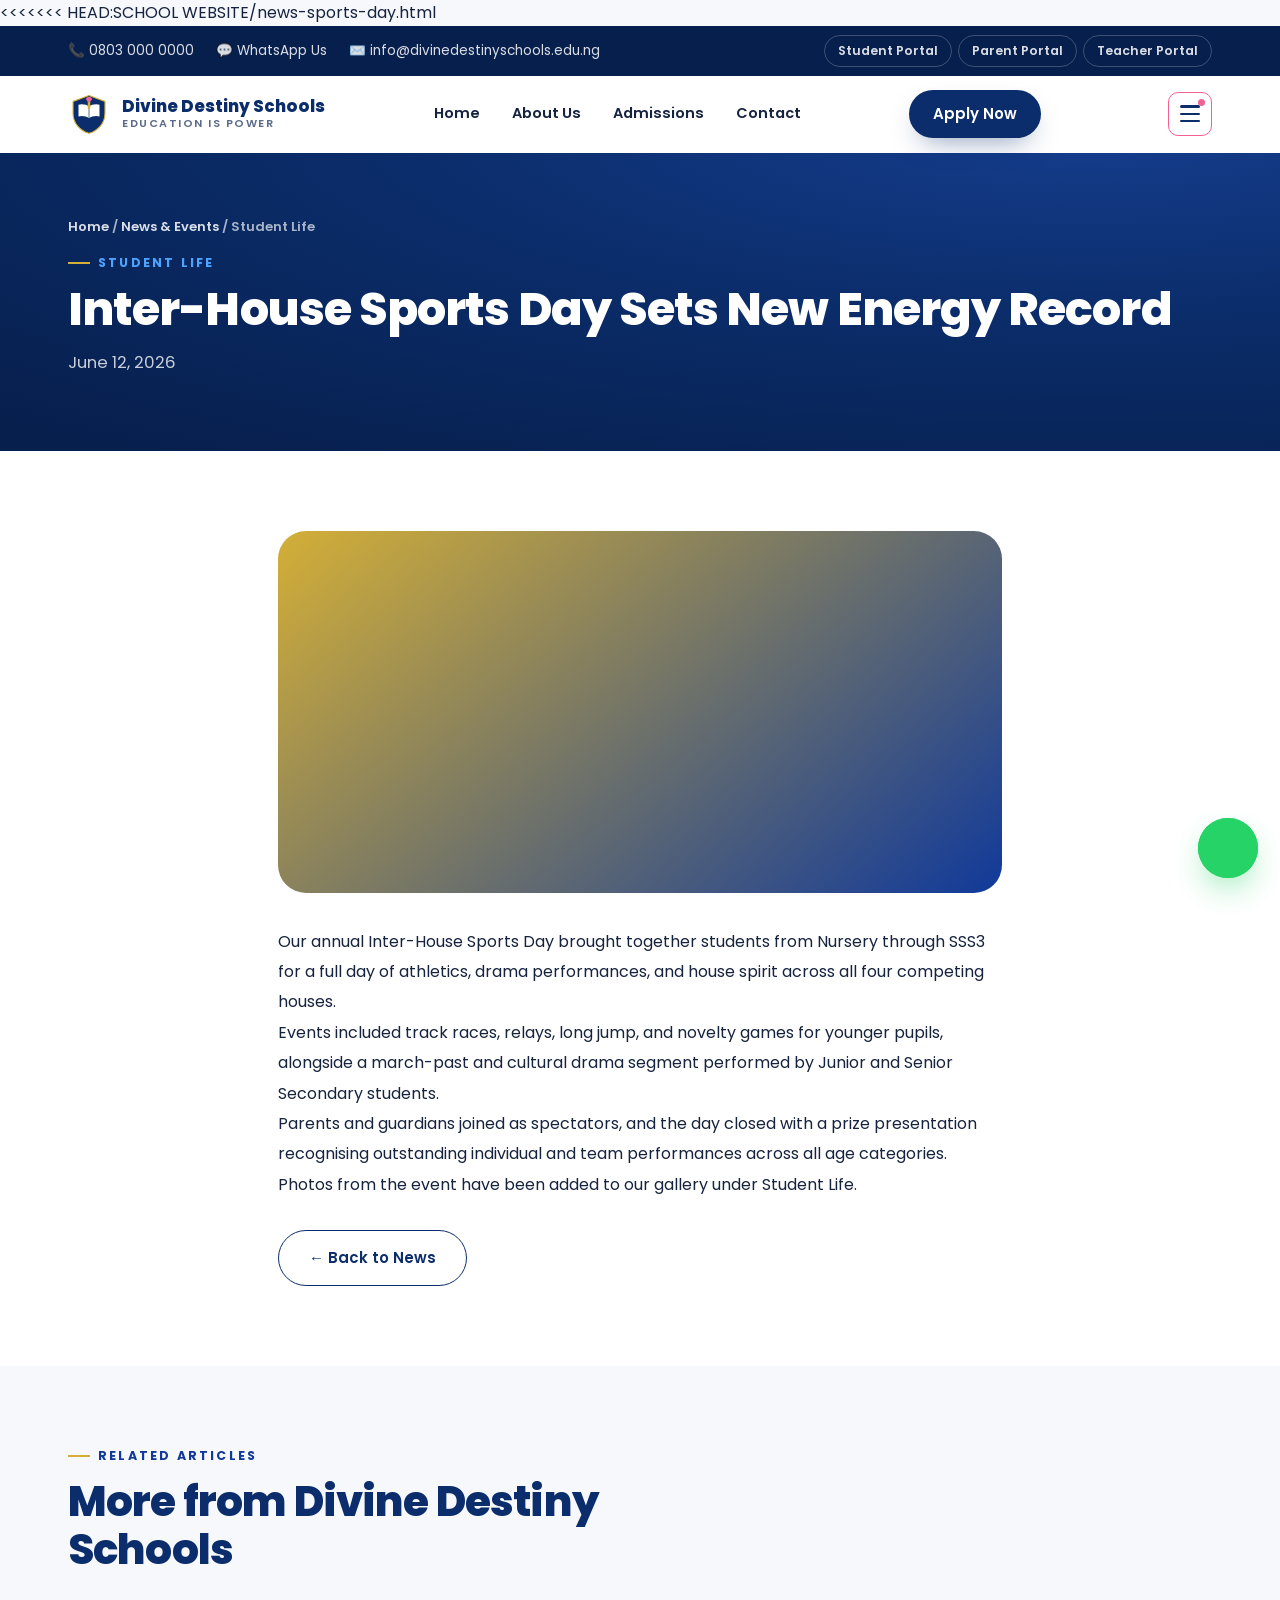
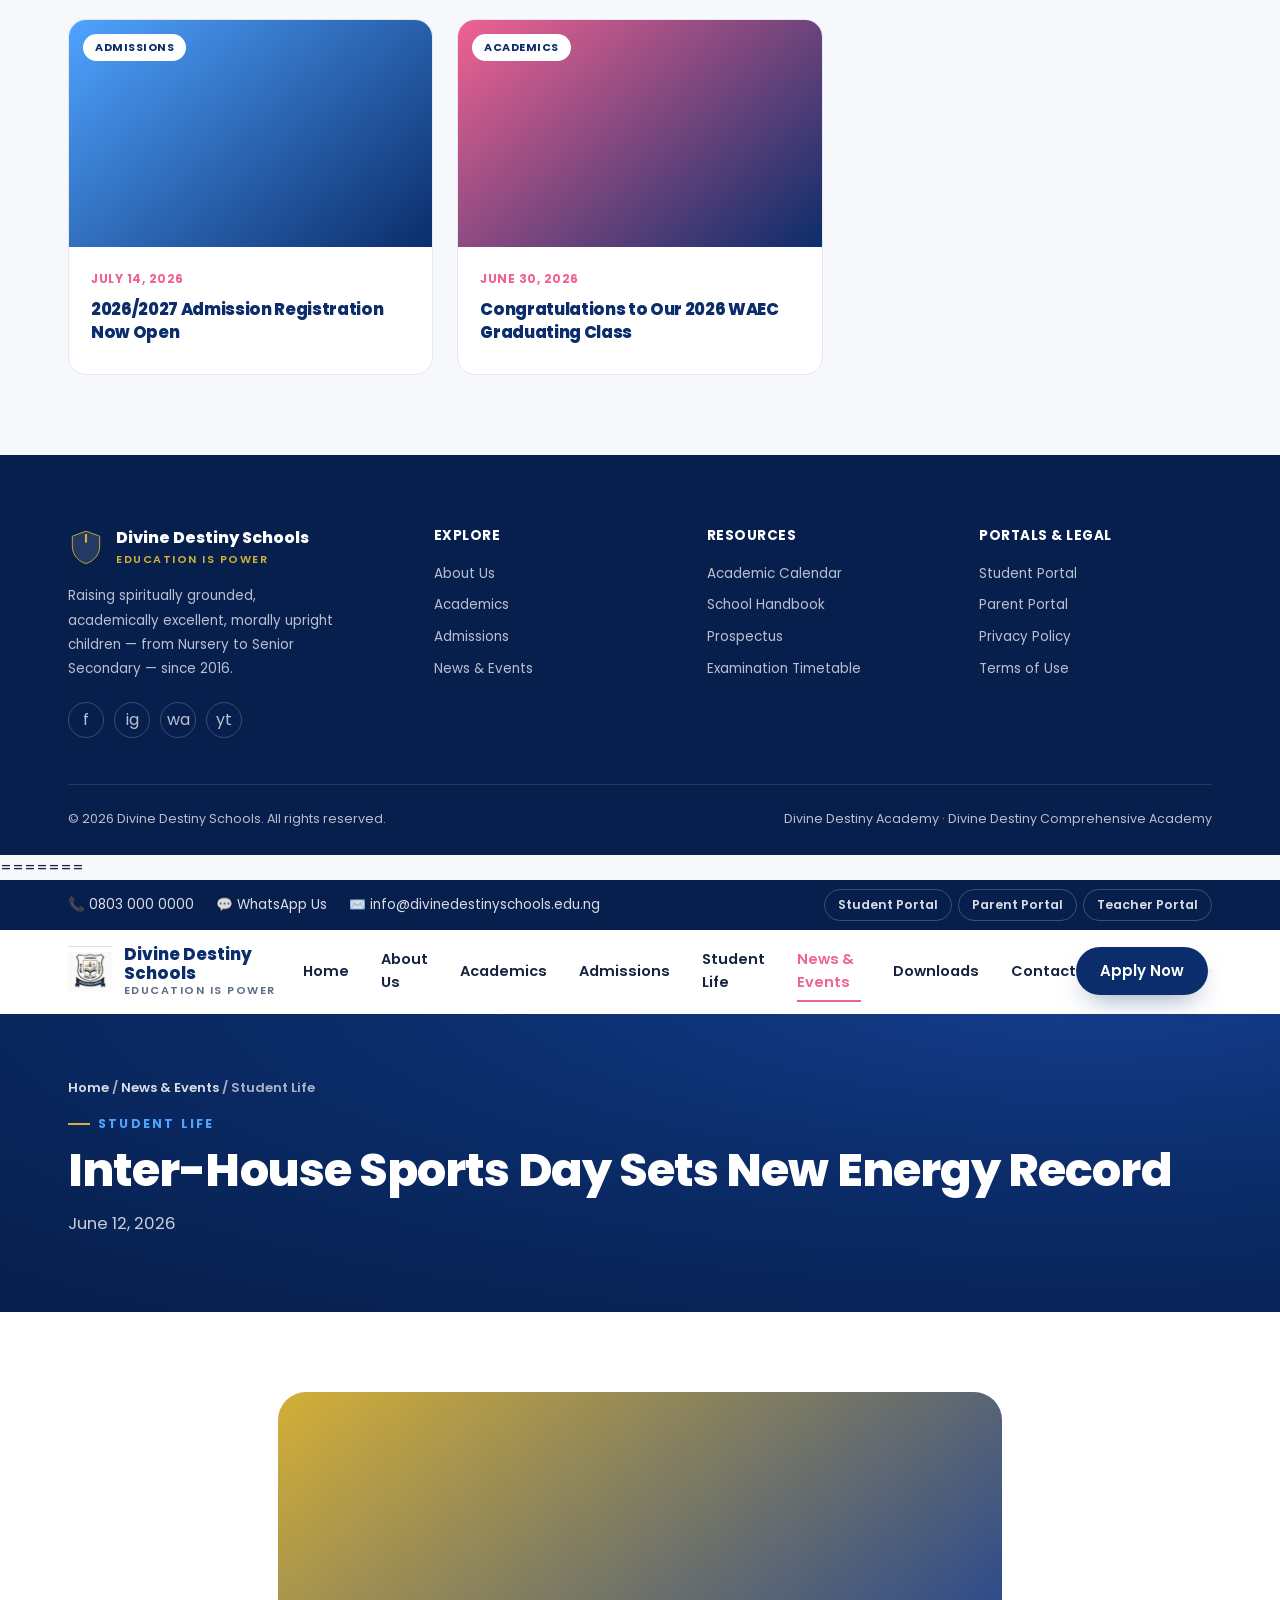
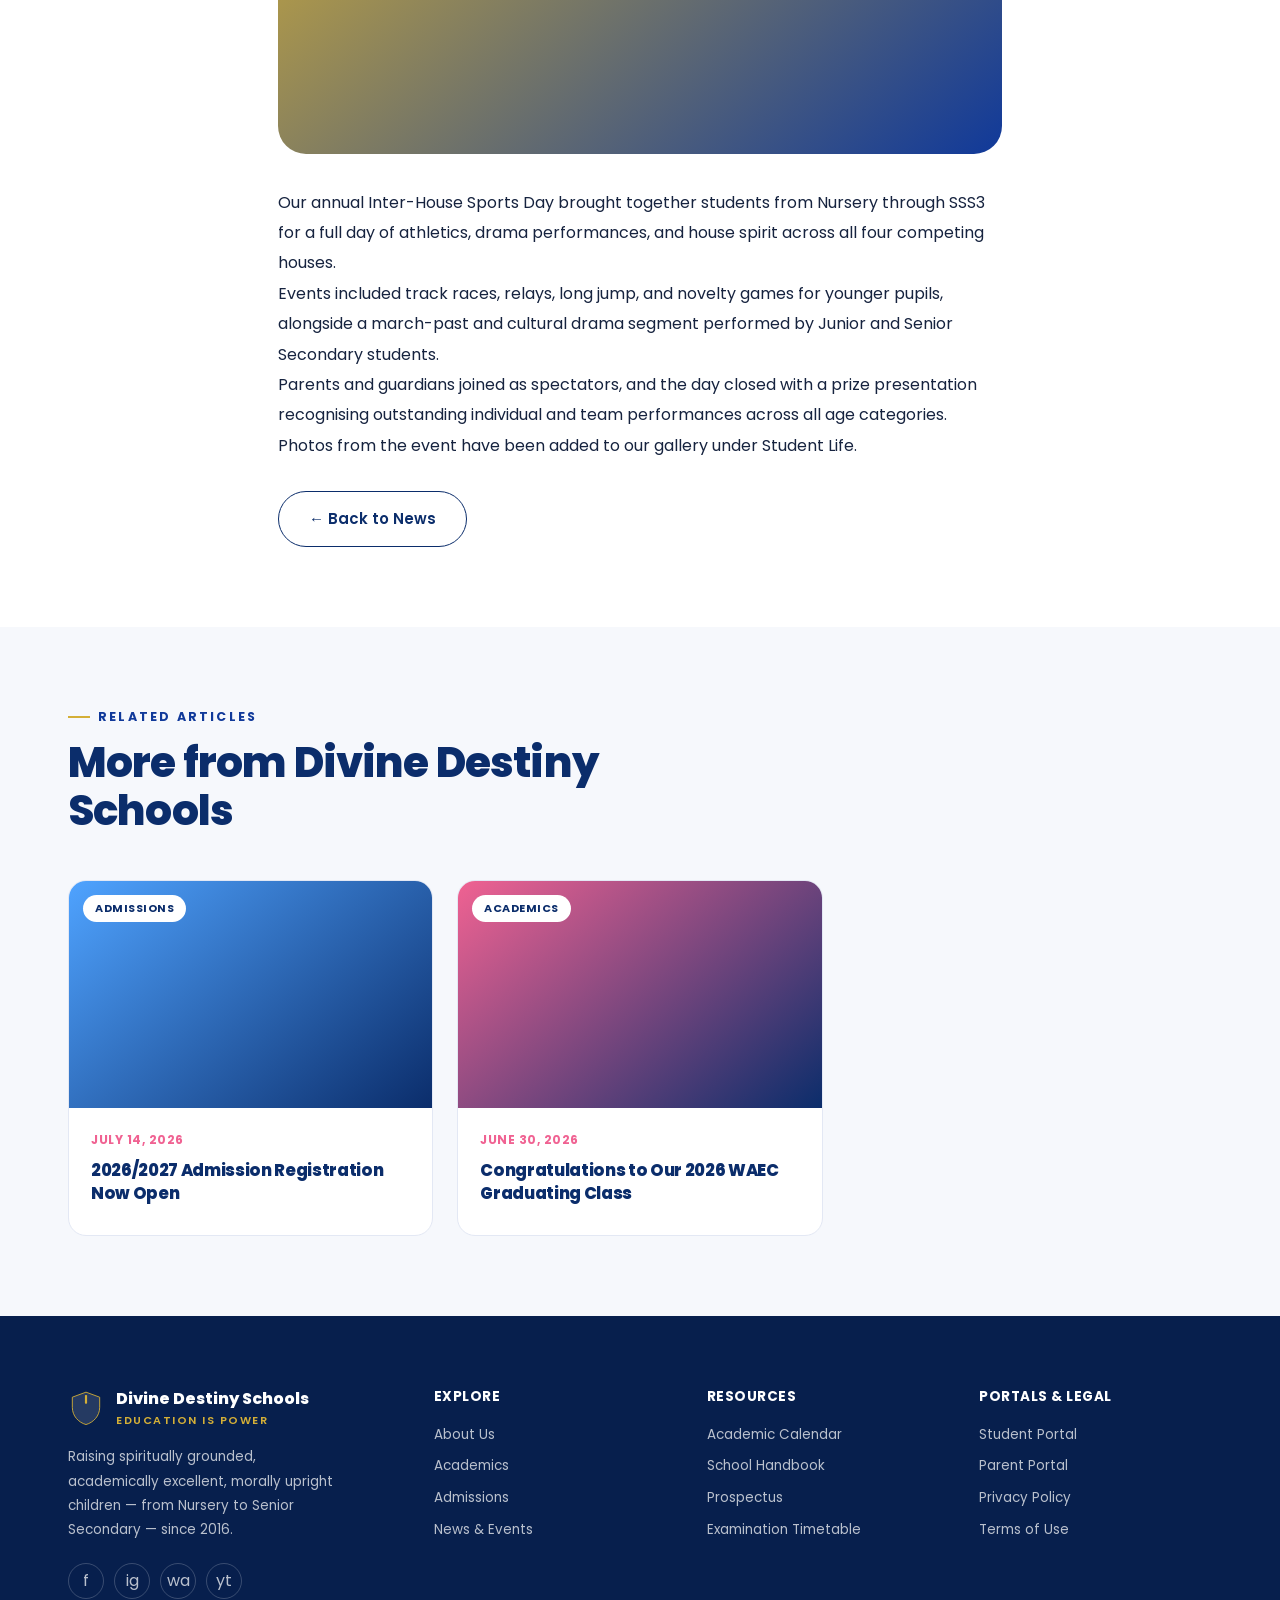
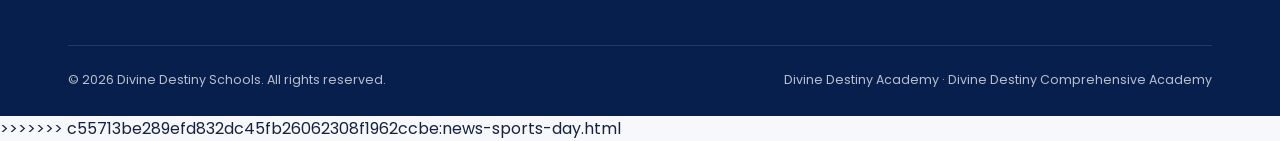
<file: news-sports-day.html>
<<<<<<< HEAD:SCHOOL WEBSITE/news-sports-day.html
<!DOCTYPE html>
<html lang="en">
<head>
<meta charset="UTF-8">
<meta name="viewport" content="width=device-width, initial-scale=1.0">
<title>Inter-House Sports Day Sets New Energy Record — Divine Destiny Schools</title>
<meta name="description" content="Inter-House Sports Day Sets New Energy Record — Divine Destiny Schools news.">
<link rel="preconnect" href="https://fonts.googleapis.com">
<link rel="preconnect" href="https://fonts.gstatic.com" crossorigin>
<link href="https://fonts.googleapis.com/css2?family=Poppins:ital,wght@0,400;0,500;0,600;0,700;0,800;0,900;1,500&display=swap" rel="stylesheet">
<link rel="stylesheet" href="assets/styles.css">
</head>
<body>

<div class="topbar">
  <div class="wrap">
    <div class="topbar-left">
      <span>📞 0803 000 0000</span>
      <span>💬 WhatsApp Us</span>
      <span>✉️ info@divinedestinyschools.edu.ng</span>
    </div>
    <div class="topbar-right">
      <a class="portal-link" href="javascript:void(0)" onclick="showToast('Student Portal sign-in will be available once accounts are connected to the school system.')">Student Portal</a>
      <a class="portal-link" href="javascript:void(0)" onclick="showToast('Parent Portal sign-in will be available once accounts are connected to the school system.')">Parent Portal</a>
      <a class="portal-link" href="javascript:void(0)" onclick="showToast('Teacher Portal sign-in will be available once accounts are connected to the school system.')">Teacher Portal</a>
    </div>
  </div>
</div>
<nav class="nav" id="nav">
  <div class="wrap">
    <a href="index.html" class="brand">
      <svg width="42" height="42" viewBox="0 0 100 100" fill="none">
        <path d="M50 6 L88 20 V48 C88 72 71 90 50 96 C29 90 12 72 12 48 V20 Z" fill="#0B2D6B"/>
        <path d="M50 6 L88 20 V48 C88 72 71 90 50 96 C29 90 12 72 12 48 V20 Z" stroke="#D4AF37" stroke-width="2.5"/>
        <path d="M50 32 C44 27 32 25 25 28 V56 C32 53 44 55 50 60 C56 55 68 53 75 56 V28 C68 25 56 27 50 32 Z" fill="#FFFFFF"/>
        <line x1="50" y1="32" x2="50" y2="60" stroke="#0B2D6B" stroke-width="1.6"/>
        <rect x="47" y="14" width="6" height="24" rx="2" fill="#D4AF37"/>
        <path d="M43 14 C43 8 57 8 57 14 C57 19 50 20 50 24 C50 20 43 19 43 14 Z" fill="#F06292"/>
      </svg>
      <span class="brand-text">
        <span class="name">Divine Destiny Schools</span>
        <span class="sub">Education is Power</span>
      </span>
    </a>

    <div class="nav-links" id="navPrimaryLinks">
      <a href="index.html">Home</a>
      <a href="about.html">About Us</a>
      <a href="admissions.html">Admissions</a>
      <a href="index.html#contact">Contact</a>
    </div>

    <div class="nav-cta">
      <a href="admissions.html#apply-form" class="btn btn-navy nav-apply-desktop" style="padding:12px 24px;">Apply Now</a>
    </div>

    <button type="button"
            class="hamburger-btn has-active"
            id="navMenuToggle"
            aria-label="Open navigation menu"
            aria-expanded="false"
            aria-controls="navDropdownMenu">
      <span class="hamburger-box"><span></span><span></span><span></span></span>
    </button>

    <div class="nav-dropdown" id="navDropdownMenu" role="menu">
      <a href="index.html" class="nav-panel-link nav-mobile-only" role="menuitem">Home</a>
      <a href="about.html" class="nav-panel-link nav-mobile-only" role="menuitem">About Us</a>
      <a href="admissions.html" class="nav-panel-link nav-mobile-only" role="menuitem">Admissions</a>
      <a href="index.html#contact" class="nav-panel-link nav-mobile-only" role="menuitem">Contact</a>
      <a href="academics.html" class="nav-panel-link" role="menuitem">Academics</a>
      <a href="student-life.html" class="nav-panel-link" role="menuitem">Student Life</a>
      <a href="news.html" class="nav-panel-link active-link" role="menuitem">News & Events</a>
      <a href="downloads.html" class="nav-panel-link" role="menuitem">Downloads</a>
      <a href="admissions.html#apply-form" class="nav-panel-link nav-mobile-only nav-panel-apply" role="menuitem">Apply Now</a>
    </div>
  </div>
</nav>
<section class="page-hero">
  <div class="wrap">
    <div class="breadcrumb"><a href="index.html">Home</a> / <a href="news.html">News & Events</a> / Student Life</div>
    <span class="eyebrow on-dark">Student Life</span>
    <h1 style="margin-top:10px;">Inter-House Sports Day Sets New Energy Record</h1>
    <p class="lead">June 12, 2026</p>
  </div>
</section>

<section class="content-section alt">
  <div class="wrap" style="max-width:780px; margin:0 auto;">
    <div style="aspect-ratio:16/8; border-radius:var(--radius-lg); background:linear-gradient(140deg,var(--gold),var(--navy-soft)); margin-bottom:34px;"></div>
    <div style="font-size:16px; color:var(--ink); line-height:1.9;">
      
<p>Our annual Inter-House Sports Day brought together students from Nursery through SSS3 for a full day of
athletics, drama performances, and house spirit across all four competing houses.</p>
<p>Events included track races, relays, long jump, and novelty games for younger pupils, alongside a march-past
and cultural drama segment performed by Junior and Senior Secondary students.</p>
<p>Parents and guardians joined as spectators, and the day closed with a prize presentation recognising
outstanding individual and team performances across all age categories.</p>
<p>Photos from the event have been added to our gallery under Student Life.</p>

    </div>
    <div style="margin-top:30px;">
      <a href="news.html" class="btn btn-outline" style="color:var(--navy); border-color:var(--navy);">← Back to News</a>
    </div>
  </div>
</section>

<section class="content-section bg">
  <div class="wrap">
    <div class="section-head">
      <span class="eyebrow">Related Articles</span>
      <h2>More from Divine Destiny Schools</h2>
    </div>
    <div class="news-grid">
      <a href="news-admissions-open.html" class="news-card" style="text-decoration:none;">
              <div class="news-img" style="background:linear-gradient(140deg,var(--sky),var(--navy));"><span class="news-cat">Admissions</span></div>
              <div class="news-body"><span class="news-date">July 14, 2026</span><h4>2026/2027 Admission Registration Now Open</h4></div>
            </a>
<a href="news-waec-2026.html" class="news-card" style="text-decoration:none;">
              <div class="news-img" style="background:linear-gradient(140deg,var(--pink),var(--navy));"><span class="news-cat">Academics</span></div>
              <div class="news-body"><span class="news-date">June 30, 2026</span><h4>Congratulations to Our 2026 WAEC Graduating Class</h4></div>
            </a>
    </div>
  </div>
</section>

<footer>
  <div class="wrap">
    <div class="footer-top">
      <div class="footer-about">
        <div class="footer-brand">
          <svg width="36" height="36" viewBox="0 0 100 100" fill="none">
            <path d="M50 6 L88 20 V48 C88 72 71 90 50 96 C29 90 12 72 12 48 V20 Z" fill="#FFFFFF" opacity="0.12"/>
            <path d="M50 6 L88 20 V48 C88 72 71 90 50 96 C29 90 12 72 12 48 V20 Z" stroke="#D4AF37" stroke-width="2.5"/>
            <rect x="47" y="14" width="6" height="24" rx="2" fill="#D4AF37"/>
          </svg>
          <div><span class="name" style="display:block;">Divine Destiny Schools</span><span class="sub">Education is Power</span></div>
        </div>
        <p>Raising spiritually grounded, academically excellent, morally upright children — from Nursery to Senior Secondary — since 2016.</p>
        <div class="socials" style="margin-top:20px;">
          <a href="javascript:void(0)" class="social-btn" onclick="showToast('Add the official Facebook page link here.')" aria-label="Facebook">f</a>
          <a href="javascript:void(0)" class="social-btn" onclick="showToast('Add the official Instagram profile link here.')" aria-label="Instagram">ig</a>
          <a href="https://wa.me/2348100794287?text=Hello%2C%20I%20am%20interested%20in%20learning%20more%20about%20Divine%20Destiny%20Academy%20%2F%20Divine%20Destiny%20Comprehensive%20Academy.%20Please%20provide%20me%20with%20more%20information%20about%20admissions." class="social-btn" target="_blank" rel="noopener" aria-label="WhatsApp">wa</a>
          <a href="javascript:void(0)" class="social-btn" onclick="showToast('Add the official YouTube channel link here.')" aria-label="YouTube">yt</a>
        </div>
      </div>
      <div class="footer-col">
        <h5>Explore</h5>
        <ul>
          <li><a href="about.html">About Us</a></li>
          <li><a href="academics.html">Academics</a></li>
          <li><a href="admissions.html">Admissions</a></li>
          <li><a href="news.html">News & Events</a></li>
        </ul>
      </div>
      <div class="footer-col">
        <h5>Resources</h5>
        <ul>
          <li><a href="downloads.html">Academic Calendar</a></li>
          <li><a href="downloads.html">School Handbook</a></li>
          <li><a href="downloads.html">Prospectus</a></li>
          <li><a href="downloads.html">Examination Timetable</a></li>
        </ul>
      </div>
      <div class="footer-col">
        <h5>Portals & Legal</h5>
        <ul>
          <li><a href="javascript:void(0)" onclick="showToast('Student Portal sign-in coming soon.')">Student Portal</a></li>
          <li><a href="javascript:void(0)" onclick="showToast('Parent Portal sign-in coming soon.')">Parent Portal</a></li>
          <li><a href="privacy-policy.html">Privacy Policy</a></li>
          <li><a href="terms.html">Terms of Use</a></li>
        </ul>
      </div>
    </div>
    <div class="footer-bottom">
      <span>© 2026 Divine Destiny Schools. All rights reserved.</span>
      <span>Divine Destiny Academy · Divine Destiny Comprehensive Academy</span>
    </div>
  </div>
</footer>

<script src="assets/main.js"></script>

</body>
</html>
=======
<!DOCTYPE html>
<html lang="en">
<head>
<meta charset="UTF-8">
<meta name="viewport" content="width=device-width, initial-scale=1.0">
<title>Inter-House Sports Day Sets New Energy Record — Divine Destiny Schools</title>
<meta name="description" content="Inter-House Sports Day Sets New Energy Record — Divine Destiny Schools news.">
<link rel="preconnect" href="https://fonts.googleapis.com">
<link rel="preconnect" href="https://fonts.gstatic.com" crossorigin>
<link href="https://fonts.googleapis.com/css2?family=Poppins:ital,wght@0,400;0,500;0,600;0,700;0,800;0,900;1,500&display=swap" rel="stylesheet">
<link rel="stylesheet" href="assets/styles.css">
</head>
<body>

<div class="topbar">
  <div class="wrap">
    <div class="topbar-left">
      <span>📞 0803 000 0000</span>
      <span>💬 WhatsApp Us</span>
      <span>✉️ info@divinedestinyschools.edu.ng</span>
    </div>
    <div class="topbar-right">
      <a class="portal-link" href="javascript:void(0)" onclick="showToast('Student Portal sign-in will be available once accounts are connected to the school system.')">Student Portal</a>
      <a class="portal-link" href="javascript:void(0)" onclick="showToast('Parent Portal sign-in will be available once accounts are connected to the school system.')">Parent Portal</a>
      <a class="portal-link" href="javascript:void(0)" onclick="showToast('Teacher Portal sign-in will be available once accounts are connected to the school system.')">Teacher Portal</a>
    </div>
  </div>
</div>
<nav class="nav" id="nav">
  <div class="wrap">
    <a href="index.html" class="brand">
      <img src="Logo.jpg" width="50" height="50">
      <span class="brand-text">
        <span class="name">Divine Destiny Schools</span>
        <span class="sub">Education is Power</span>
      </span>
    </a>
    <div class="nav-links">
      <a href="index.html">Home</a>
      <a href="about.html">About Us</a>
      <a href="academics.html">Academics</a>
      <a href="admissions.html">Admissions</a>
      <a href="student-life.html">Student Life</a>
      <a href="news.html" class="active-link">News & Events</a>
      <a href="downloads.html">Downloads</a>
      <a href="index.html#contact">Contact</a>
    </div>
    <div class="nav-cta">
      <a href="admissions.html#apply-form" class="btn btn-navy" style="padding:12px 24px;">Apply Now</a>
    </div>
    <button class="menu-toggle" aria-label="Menu"><span></span><span></span><span></span></button>
  </div>
</nav>
<section class="page-hero">
  <div class="wrap">
    <div class="breadcrumb"><a href="index.html">Home</a> / <a href="news.html">News & Events</a> / Student Life</div>
    <span class="eyebrow on-dark">Student Life</span>
    <h1 style="margin-top:10px;">Inter-House Sports Day Sets New Energy Record</h1>
    <p class="lead">June 12, 2026</p>
  </div>
</section>

<section class="content-section alt">
  <div class="wrap" style="max-width:780px; margin:0 auto;">
    <div style="aspect-ratio:16/8; border-radius:var(--radius-lg); background:linear-gradient(140deg,var(--gold),var(--navy-soft)); margin-bottom:34px;"></div>
    <div style="font-size:16px; color:var(--ink); line-height:1.9;">
      
<p>Our annual Inter-House Sports Day brought together students from Nursery through SSS3 for a full day of
athletics, drama performances, and house spirit across all four competing houses.</p>
<p>Events included track races, relays, long jump, and novelty games for younger pupils, alongside a march-past
and cultural drama segment performed by Junior and Senior Secondary students.</p>
<p>Parents and guardians joined as spectators, and the day closed with a prize presentation recognising
outstanding individual and team performances across all age categories.</p>
<p>Photos from the event have been added to our gallery under Student Life.</p>

    </div>
    <div style="margin-top:30px;">
      <a href="news.html" class="btn btn-outline" style="color:var(--navy); border-color:var(--navy);">← Back to News</a>
    </div>
  </div>
</section>

<section class="content-section bg">
  <div class="wrap">
    <div class="section-head">
      <span class="eyebrow">Related Articles</span>
      <h2>More from Divine Destiny Schools</h2>
    </div>
    <div class="news-grid">
      <a href="news-admissions-open.html" class="news-card" style="text-decoration:none;">
              <div class="news-img" style="background:linear-gradient(140deg,var(--sky),var(--navy));"><span class="news-cat">Admissions</span></div>
              <div class="news-body"><span class="news-date">July 14, 2026</span><h4>2026/2027 Admission Registration Now Open</h4></div>
            </a>
<a href="news-waec-2026.html" class="news-card" style="text-decoration:none;">
              <div class="news-img" style="background:linear-gradient(140deg,var(--pink),var(--navy));"><span class="news-cat">Academics</span></div>
              <div class="news-body"><span class="news-date">June 30, 2026</span><h4>Congratulations to Our 2026 WAEC Graduating Class</h4></div>
            </a>
    </div>
  </div>
</section>

<footer>
  <div class="wrap">
    <div class="footer-top">
      <div class="footer-about">
        <div class="footer-brand">
          <svg width="36" height="36" viewBox="0 0 100 100" fill="none">
            <path d="M50 6 L88 20 V48 C88 72 71 90 50 96 C29 90 12 72 12 48 V20 Z" fill="#FFFFFF" opacity="0.12"/>
            <path d="M50 6 L88 20 V48 C88 72 71 90 50 96 C29 90 12 72 12 48 V20 Z" stroke="#D4AF37" stroke-width="2.5"/>
            <rect x="47" y="14" width="6" height="24" rx="2" fill="#D4AF37"/>
          </svg>
          <div><span class="name" style="display:block;">Divine Destiny Schools</span><span class="sub">Education is Power</span></div>
        </div>
        <p>Raising spiritually grounded, academically excellent, morally upright children — from Nursery to Senior Secondary — since 2016.</p>
        <div class="socials" style="margin-top:20px;">
          <a href="javascript:void(0)" class="social-btn" onclick="showToast('Add the official Facebook page link here.')" aria-label="Facebook">f</a>
          <a href="javascript:void(0)" class="social-btn" onclick="showToast('Add the official Instagram profile link here.')" aria-label="Instagram">ig</a>
          <a href="https://wa.me/2348100794287?text=Hello%2C%20I%20am%20interested%20in%20learning%20more%20about%20Divine%20Destiny%20Academy%20%2F%20Divine%20Destiny%20Comprehensive%20Academy.%20Please%20provide%20me%20with%20more%20information%20about%20admissions." class="social-btn" target="_blank" rel="noopener" aria-label="WhatsApp">wa</a>
          <a href="javascript:void(0)" class="social-btn" onclick="showToast('Add the official YouTube channel link here.')" aria-label="YouTube">yt</a>
        </div>
      </div>
      <div class="footer-col">
        <h5>Explore</h5>
        <ul>
          <li><a href="about.html">About Us</a></li>
          <li><a href="academics.html">Academics</a></li>
          <li><a href="admissions.html">Admissions</a></li>
          <li><a href="news.html">News & Events</a></li>
        </ul>
      </div>
      <div class="footer-col">
        <h5>Resources</h5>
        <ul>
          <li><a href="downloads.html">Academic Calendar</a></li>
          <li><a href="downloads.html">School Handbook</a></li>
          <li><a href="downloads.html">Prospectus</a></li>
          <li><a href="downloads.html">Examination Timetable</a></li>
        </ul>
      </div>
      <div class="footer-col">
        <h5>Portals & Legal</h5>
        <ul>
          <li><a href="javascript:void(0)" onclick="showToast('Student Portal sign-in coming soon.')">Student Portal</a></li>
          <li><a href="javascript:void(0)" onclick="showToast('Parent Portal sign-in coming soon.')">Parent Portal</a></li>
          <li><a href="privacy-policy.html">Privacy Policy</a></li>
          <li><a href="terms.html">Terms of Use</a></li>
        </ul>
      </div>
    </div>
    <div class="footer-bottom">
      <span>© 2026 Divine Destiny Schools. All rights reserved.</span>
      <span>Divine Destiny Academy · Divine Destiny Comprehensive Academy</span>
    </div>
  </div>
</footer>

<script src="assets/main.js"></script>

</body>
</html>
>>>>>>> c55713be289efd832dc45fb26062308f1962ccbe:news-sports-day.html
</file>
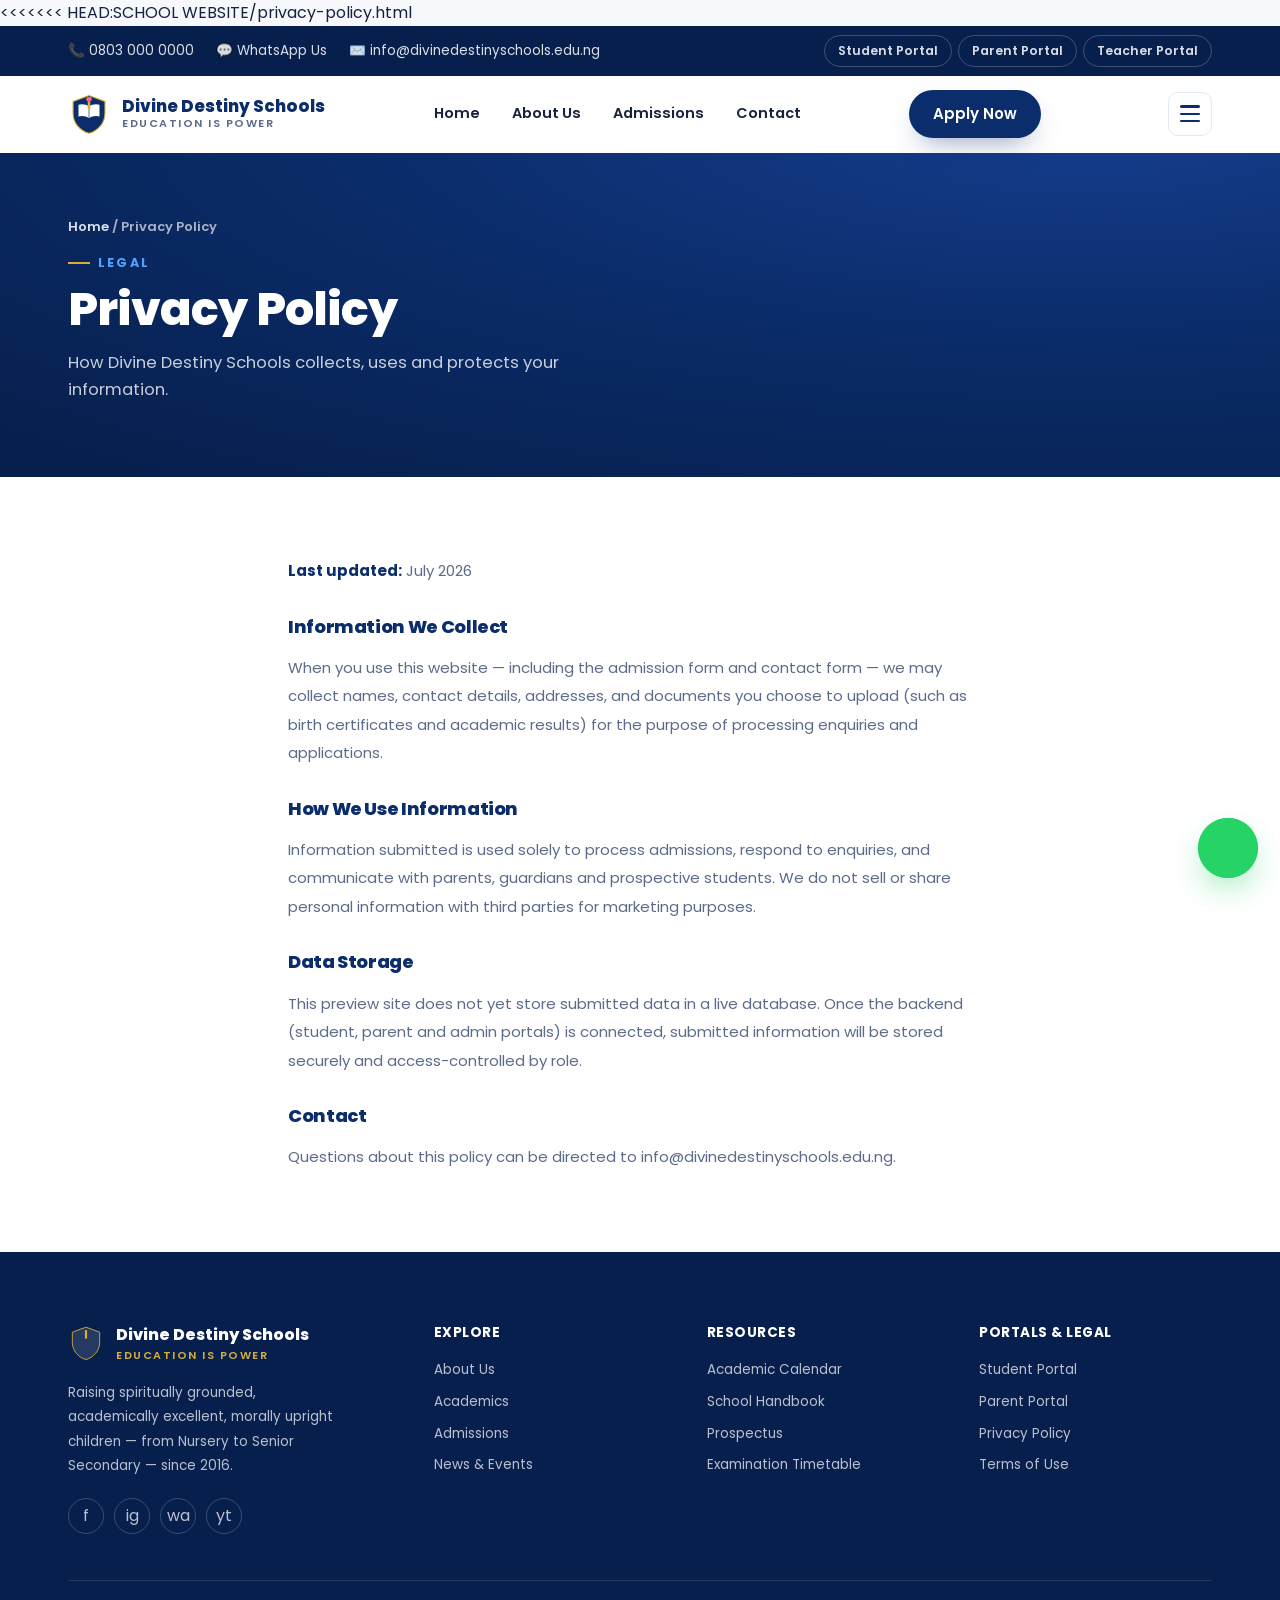
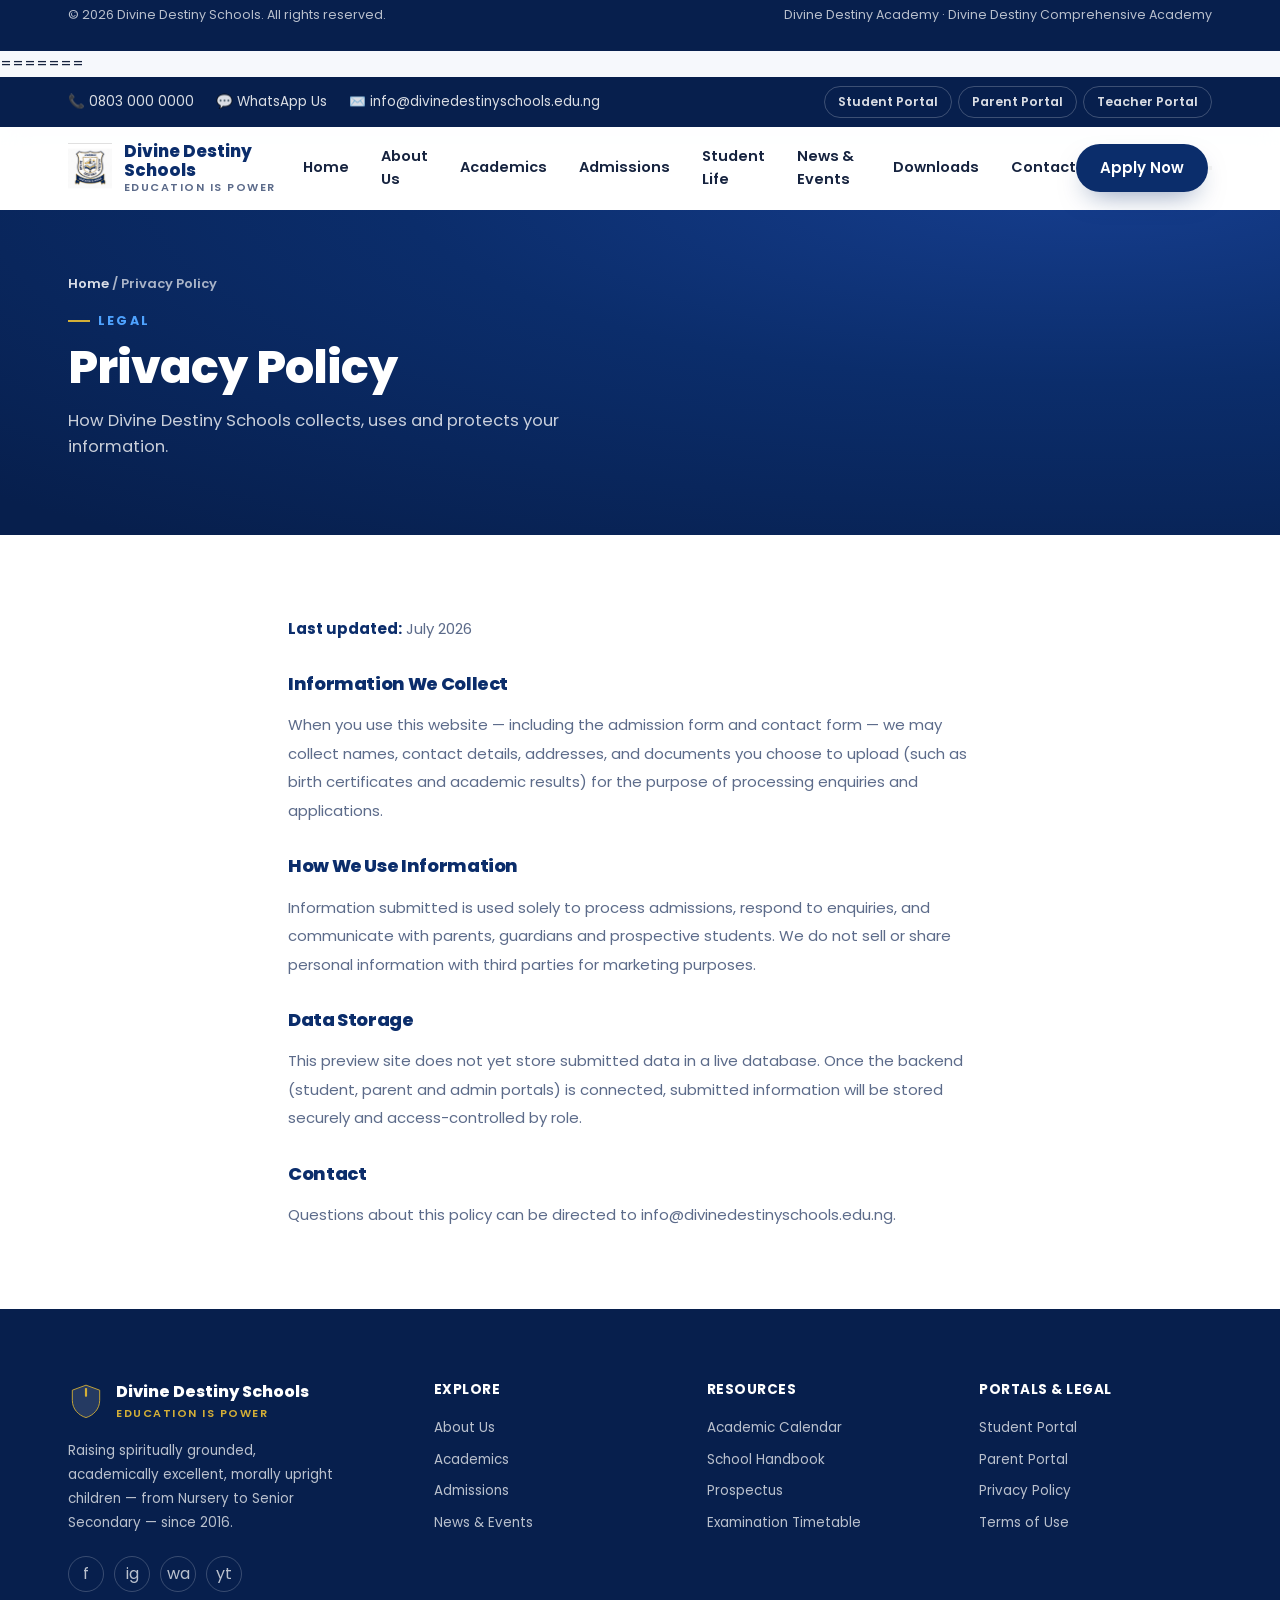
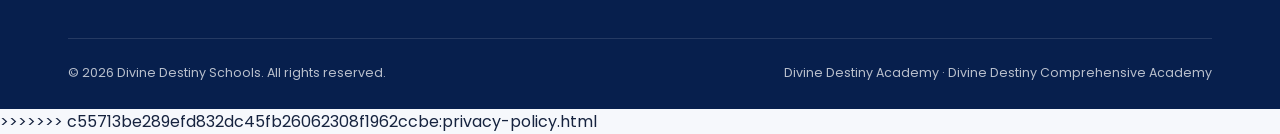
<file: privacy-policy.html>
<<<<<<< HEAD:SCHOOL WEBSITE/privacy-policy.html
<!DOCTYPE html>
<html lang="en">
<head>
<meta charset="UTF-8">
<meta name="viewport" content="width=device-width, initial-scale=1.0">
<title>Privacy Policy — Divine Destiny Schools</title>
<meta name="description" content="Privacy Policy of Divine Destiny Schools.">
<link rel="preconnect" href="https://fonts.googleapis.com">
<link rel="preconnect" href="https://fonts.gstatic.com" crossorigin>
<link href="https://fonts.googleapis.com/css2?family=Poppins:ital,wght@0,400;0,500;0,600;0,700;0,800;0,900;1,500&display=swap" rel="stylesheet">
<link rel="stylesheet" href="assets/styles.css">
</head>
<body>

<div class="topbar">
  <div class="wrap">
    <div class="topbar-left">
      <span>📞 0803 000 0000</span>
      <span>💬 WhatsApp Us</span>
      <span>✉️ info@divinedestinyschools.edu.ng</span>
    </div>
    <div class="topbar-right">
      <a class="portal-link" href="javascript:void(0)" onclick="showToast('Student Portal sign-in will be available once accounts are connected to the school system.')">Student Portal</a>
      <a class="portal-link" href="javascript:void(0)" onclick="showToast('Parent Portal sign-in will be available once accounts are connected to the school system.')">Parent Portal</a>
      <a class="portal-link" href="javascript:void(0)" onclick="showToast('Teacher Portal sign-in will be available once accounts are connected to the school system.')">Teacher Portal</a>
    </div>
  </div>
</div>
<nav class="nav" id="nav">
  <div class="wrap">
    <a href="index.html" class="brand">
      <svg width="42" height="42" viewBox="0 0 100 100" fill="none">
        <path d="M50 6 L88 20 V48 C88 72 71 90 50 96 C29 90 12 72 12 48 V20 Z" fill="#0B2D6B"/>
        <path d="M50 6 L88 20 V48 C88 72 71 90 50 96 C29 90 12 72 12 48 V20 Z" stroke="#D4AF37" stroke-width="2.5"/>
        <path d="M50 32 C44 27 32 25 25 28 V56 C32 53 44 55 50 60 C56 55 68 53 75 56 V28 C68 25 56 27 50 32 Z" fill="#FFFFFF"/>
        <line x1="50" y1="32" x2="50" y2="60" stroke="#0B2D6B" stroke-width="1.6"/>
        <rect x="47" y="14" width="6" height="24" rx="2" fill="#D4AF37"/>
        <path d="M43 14 C43 8 57 8 57 14 C57 19 50 20 50 24 C50 20 43 19 43 14 Z" fill="#F06292"/>
      </svg>
      <span class="brand-text">
        <span class="name">Divine Destiny Schools</span>
        <span class="sub">Education is Power</span>
      </span>
    </a>

    <div class="nav-links" id="navPrimaryLinks">
      <a href="index.html">Home</a>
      <a href="about.html">About Us</a>
      <a href="admissions.html">Admissions</a>
      <a href="index.html#contact">Contact</a>
    </div>

    <div class="nav-cta">
      <a href="admissions.html#apply-form" class="btn btn-navy nav-apply-desktop" style="padding:12px 24px;">Apply Now</a>
    </div>

    <button type="button"
            class="hamburger-btn"
            id="navMenuToggle"
            aria-label="Open navigation menu"
            aria-expanded="false"
            aria-controls="navDropdownMenu">
      <span class="hamburger-box"><span></span><span></span><span></span></span>
    </button>

    <div class="nav-dropdown" id="navDropdownMenu" role="menu">
      <a href="index.html" class="nav-panel-link nav-mobile-only" role="menuitem">Home</a>
      <a href="about.html" class="nav-panel-link nav-mobile-only" role="menuitem">About Us</a>
      <a href="admissions.html" class="nav-panel-link nav-mobile-only" role="menuitem">Admissions</a>
      <a href="index.html#contact" class="nav-panel-link nav-mobile-only" role="menuitem">Contact</a>
      <a href="academics.html" class="nav-panel-link" role="menuitem">Academics</a>
      <a href="student-life.html" class="nav-panel-link" role="menuitem">Student Life</a>
      <a href="news.html" class="nav-panel-link" role="menuitem">News & Events</a>
      <a href="downloads.html" class="nav-panel-link" role="menuitem">Downloads</a>
      <a href="admissions.html#apply-form" class="nav-panel-link nav-mobile-only nav-panel-apply" role="menuitem">Apply Now</a>
    </div>
  </div>
</nav>
<section class="page-hero">
  <div class="wrap">
    <div class="breadcrumb"><a href="index.html">Home</a> / Privacy Policy</div>
    <span class="eyebrow on-dark">Legal</span>
    <h1 style="margin-top:10px;">Privacy Policy</h1>
    <p class="lead">How Divine Destiny Schools collects, uses and protects your information.</p>
  </div>
</section>
<section class="content-section alt">
  <div class="wrap" style="max-width:760px; margin:0 auto; color:var(--muted); font-size:15px; line-height:1.9;">
    <p><strong style="color:var(--navy);">Last updated:</strong> July 2026</p>
    <h3 style="color:var(--navy); margin:24px 0 10px; font-size:18px;">Information We Collect</h3>
    <p>When you use this website — including the admission form and contact form — we may collect names, contact
    details, addresses, and documents you choose to upload (such as birth certificates and academic results) for
    the purpose of processing enquiries and applications.</p>
    <h3 style="color:var(--navy); margin:24px 0 10px; font-size:18px;">How We Use Information</h3>
    <p>Information submitted is used solely to process admissions, respond to enquiries, and communicate with
    parents, guardians and prospective students. We do not sell or share personal information with third parties
    for marketing purposes.</p>
    <h3 style="color:var(--navy); margin:24px 0 10px; font-size:18px;">Data Storage</h3>
    <p>This preview site does not yet store submitted data in a live database. Once the backend (student, parent
    and admin portals) is connected, submitted information will be stored securely and access-controlled by
    role.</p>
    <h3 style="color:var(--navy); margin:24px 0 10px; font-size:18px;">Contact</h3>
    <p>Questions about this policy can be directed to info@divinedestinyschools.edu.ng.</p>
  </div>
</section>

<footer>
  <div class="wrap">
    <div class="footer-top">
      <div class="footer-about">
        <div class="footer-brand">
          <svg width="36" height="36" viewBox="0 0 100 100" fill="none">
            <path d="M50 6 L88 20 V48 C88 72 71 90 50 96 C29 90 12 72 12 48 V20 Z" fill="#FFFFFF" opacity="0.12"/>
            <path d="M50 6 L88 20 V48 C88 72 71 90 50 96 C29 90 12 72 12 48 V20 Z" stroke="#D4AF37" stroke-width="2.5"/>
            <rect x="47" y="14" width="6" height="24" rx="2" fill="#D4AF37"/>
          </svg>
          <div><span class="name" style="display:block;">Divine Destiny Schools</span><span class="sub">Education is Power</span></div>
        </div>
        <p>Raising spiritually grounded, academically excellent, morally upright children — from Nursery to Senior Secondary — since 2016.</p>
        <div class="socials" style="margin-top:20px;">
          <a href="javascript:void(0)" class="social-btn" onclick="showToast('Add the official Facebook page link here.')" aria-label="Facebook">f</a>
          <a href="javascript:void(0)" class="social-btn" onclick="showToast('Add the official Instagram profile link here.')" aria-label="Instagram">ig</a>
          <a href="https://wa.me/2348100794287?text=Hello%2C%20I%20am%20interested%20in%20learning%20more%20about%20Divine%20Destiny%20Academy%20%2F%20Divine%20Destiny%20Comprehensive%20Academy.%20Please%20provide%20me%20with%20more%20information%20about%20admissions." class="social-btn" target="_blank" rel="noopener" aria-label="WhatsApp">wa</a>
          <a href="javascript:void(0)" class="social-btn" onclick="showToast('Add the official YouTube channel link here.')" aria-label="YouTube">yt</a>
        </div>
      </div>
      <div class="footer-col">
        <h5>Explore</h5>
        <ul>
          <li><a href="about.html">About Us</a></li>
          <li><a href="academics.html">Academics</a></li>
          <li><a href="admissions.html">Admissions</a></li>
          <li><a href="news.html">News & Events</a></li>
        </ul>
      </div>
      <div class="footer-col">
        <h5>Resources</h5>
        <ul>
          <li><a href="downloads.html">Academic Calendar</a></li>
          <li><a href="downloads.html">School Handbook</a></li>
          <li><a href="downloads.html">Prospectus</a></li>
          <li><a href="downloads.html">Examination Timetable</a></li>
        </ul>
      </div>
      <div class="footer-col">
        <h5>Portals & Legal</h5>
        <ul>
          <li><a href="javascript:void(0)" onclick="showToast('Student Portal sign-in coming soon.')">Student Portal</a></li>
          <li><a href="javascript:void(0)" onclick="showToast('Parent Portal sign-in coming soon.')">Parent Portal</a></li>
          <li><a href="privacy-policy.html">Privacy Policy</a></li>
          <li><a href="terms.html">Terms of Use</a></li>
        </ul>
      </div>
    </div>
    <div class="footer-bottom">
      <span>© 2026 Divine Destiny Schools. All rights reserved.</span>
      <span>Divine Destiny Academy · Divine Destiny Comprehensive Academy</span>
    </div>
  </div>
</footer>

<script src="assets/main.js"></script>

</body>
</html>
=======
<!DOCTYPE html>
<html lang="en">
<head>
<meta charset="UTF-8">
<meta name="viewport" content="width=device-width, initial-scale=1.0">
<title>Privacy Policy — Divine Destiny Schools</title>
<meta name="description" content="Privacy Policy of Divine Destiny Schools.">
<link rel="preconnect" href="https://fonts.googleapis.com">
<link rel="preconnect" href="https://fonts.gstatic.com" crossorigin>
<link href="https://fonts.googleapis.com/css2?family=Poppins:ital,wght@0,400;0,500;0,600;0,700;0,800;0,900;1,500&display=swap" rel="stylesheet">
<link rel="stylesheet" href="assets/styles.css">
</head>
<body>

<div class="topbar">
  <div class="wrap">
    <div class="topbar-left">
      <span>📞 0803 000 0000</span>
      <span>💬 WhatsApp Us</span>
      <span>✉️ info@divinedestinyschools.edu.ng</span>
    </div>
    <div class="topbar-right">
      <a class="portal-link" href="javascript:void(0)" onclick="showToast('Student Portal sign-in will be available once accounts are connected to the school system.')">Student Portal</a>
      <a class="portal-link" href="javascript:void(0)" onclick="showToast('Parent Portal sign-in will be available once accounts are connected to the school system.')">Parent Portal</a>
      <a class="portal-link" href="javascript:void(0)" onclick="showToast('Teacher Portal sign-in will be available once accounts are connected to the school system.')">Teacher Portal</a>
    </div>
  </div>
</div>
<nav class="nav" id="nav">
  <div class="wrap">
    <a href="index.html" class="brand">
      <img src="Logo.jpg" width="50" height="50">
      <span class="brand-text">
        <span class="name">Divine Destiny Schools</span>
        <span class="sub">Education is Power</span>
      </span>
    </a>
    <div class="nav-links">
      <a href="index.html">Home</a>
      <a href="about.html">About Us</a>
      <a href="academics.html">Academics</a>
      <a href="admissions.html">Admissions</a>
      <a href="student-life.html">Student Life</a>
      <a href="news.html">News & Events</a>
      <a href="downloads.html">Downloads</a>
      <a href="index.html#contact">Contact</a>
    </div>
    <div class="nav-cta">
      <a href="admissions.html#apply-form" class="btn btn-navy" style="padding:12px 24px;">Apply Now</a>
    </div>
    <button class="menu-toggle" aria-label="Menu"><span></span><span></span><span></span></button>
  </div>
</nav>

<section class="page-hero">
  <div class="wrap">
    <div class="breadcrumb"><a href="index.html">Home</a> / Privacy Policy</div>
    <span class="eyebrow on-dark">Legal</span>
    <h1 style="margin-top:10px;">Privacy Policy</h1>
    <p class="lead">How Divine Destiny Schools collects, uses and protects your information.</p>
  </div>
</section>
<section class="content-section alt">
  <div class="wrap" style="max-width:760px; margin:0 auto; color:var(--muted); font-size:15px; line-height:1.9;">
    <p><strong style="color:var(--navy);">Last updated:</strong> July 2026</p>
    <h3 style="color:var(--navy); margin:24px 0 10px; font-size:18px;">Information We Collect</h3>
    <p>When you use this website — including the admission form and contact form — we may collect names, contact
    details, addresses, and documents you choose to upload (such as birth certificates and academic results) for
    the purpose of processing enquiries and applications.</p>
    <h3 style="color:var(--navy); margin:24px 0 10px; font-size:18px;">How We Use Information</h3>
    <p>Information submitted is used solely to process admissions, respond to enquiries, and communicate with
    parents, guardians and prospective students. We do not sell or share personal information with third parties
    for marketing purposes.</p>
    <h3 style="color:var(--navy); margin:24px 0 10px; font-size:18px;">Data Storage</h3>
    <p>This preview site does not yet store submitted data in a live database. Once the backend (student, parent
    and admin portals) is connected, submitted information will be stored securely and access-controlled by
    role.</p>
    <h3 style="color:var(--navy); margin:24px 0 10px; font-size:18px;">Contact</h3>
    <p>Questions about this policy can be directed to info@divinedestinyschools.edu.ng.</p>
  </div>
</section>

<footer>
  <div class="wrap">
    <div class="footer-top">
      <div class="footer-about">
        <div class="footer-brand">
          <svg width="36" height="36" viewBox="0 0 100 100" fill="none">
            <path d="M50 6 L88 20 V48 C88 72 71 90 50 96 C29 90 12 72 12 48 V20 Z" fill="#FFFFFF" opacity="0.12"/>
            <path d="M50 6 L88 20 V48 C88 72 71 90 50 96 C29 90 12 72 12 48 V20 Z" stroke="#D4AF37" stroke-width="2.5"/>
            <rect x="47" y="14" width="6" height="24" rx="2" fill="#D4AF37"/>
          </svg>
          <div><span class="name" style="display:block;">Divine Destiny Schools</span><span class="sub">Education is Power</span></div>
        </div>
        <p>Raising spiritually grounded, academically excellent, morally upright children — from Nursery to Senior Secondary — since 2016.</p>
        <div class="socials" style="margin-top:20px;">
          <a href="javascript:void(0)" class="social-btn" onclick="showToast('Add the official Facebook page link here.')" aria-label="Facebook">f</a>
          <a href="javascript:void(0)" class="social-btn" onclick="showToast('Add the official Instagram profile link here.')" aria-label="Instagram">ig</a>
          <a href="https://wa.me/2348100794287?text=Hello%2C%20I%20am%20interested%20in%20learning%20more%20about%20Divine%20Destiny%20Academy%20%2F%20Divine%20Destiny%20Comprehensive%20Academy.%20Please%20provide%20me%20with%20more%20information%20about%20admissions." class="social-btn" target="_blank" rel="noopener" aria-label="WhatsApp">wa</a>
          <a href="javascript:void(0)" class="social-btn" onclick="showToast('Add the official YouTube channel link here.')" aria-label="YouTube">yt</a>
        </div>
      </div>
      <div class="footer-col">
        <h5>Explore</h5>
        <ul>
          <li><a href="about.html">About Us</a></li>
          <li><a href="academics.html">Academics</a></li>
          <li><a href="admissions.html">Admissions</a></li>
          <li><a href="news.html">News & Events</a></li>
        </ul>
      </div>
      <div class="footer-col">
        <h5>Resources</h5>
        <ul>
          <li><a href="downloads.html">Academic Calendar</a></li>
          <li><a href="downloads.html">School Handbook</a></li>
          <li><a href="downloads.html">Prospectus</a></li>
          <li><a href="downloads.html">Examination Timetable</a></li>
        </ul>
      </div>
      <div class="footer-col">
        <h5>Portals & Legal</h5>
        <ul>
          <li><a href="javascript:void(0)" onclick="showToast('Student Portal sign-in coming soon.')">Student Portal</a></li>
          <li><a href="javascript:void(0)" onclick="showToast('Parent Portal sign-in coming soon.')">Parent Portal</a></li>
          <li><a href="privacy-policy.html">Privacy Policy</a></li>
          <li><a href="terms.html">Terms of Use</a></li>
        </ul>
      </div>
    </div>
    <div class="footer-bottom">
      <span>© 2026 Divine Destiny Schools. All rights reserved.</span>
      <span>Divine Destiny Academy · Divine Destiny Comprehensive Academy</span>
    </div>
  </div>
</footer>

<script src="assets/main.js"></script>

</body>
</html>
>>>>>>> c55713be289efd832dc45fb26062308f1962ccbe:privacy-policy.html
</file>
<file: assets/styles.css>
:root{
    --navy: #0B2D6B;
    --navy-deep: #071F4D;
    --navy-soft: #10399A;
    --white: #FFFFFF;
    --sky: #4FA3FF;
    --pink: #F06292;
    --gold: #D4AF37;
    --bg: #F6F8FC;
    --ink: #16233F;
    --muted: #5C6B8A;
    --line: #E3E8F4;
    --radius-lg: 28px;
    --radius-md: 18px;
    --radius-sm: 10px;
    --shadow: 0 20px 50px -20px rgba(11,45,107,0.25);
    --shadow-sm: 0 10px 30px -14px rgba(11,45,107,0.2);
  }
  *{box-sizing:border-box; margin:0; padding:0;}
  html{scroll-behavior:smooth;}
  body{
    font-family:'Poppins', sans-serif;
    color:var(--ink);
    background:var(--bg);
    line-height:1.6;
    -webkit-font-smoothing:antialiased;
    overflow-x:hidden;
  }
  img{max-width:100%; display:block;}
  a{text-decoration:none; color:inherit;}
  ul{list-style:none;}
  .wrap{max-width:1200px; margin:0 auto; padding:0 28px;}
  section{position:relative;}
  .eyebrow{
    display:inline-flex; align-items:center; gap:8px;
    font-size:12.5px; font-weight:700; letter-spacing:2.2px; text-transform:uppercase;
    color:var(--navy-soft);
  }
  .eyebrow::before{content:''; width:22px; height:2px; background:var(--gold); display:inline-block;}
  .eyebrow.on-dark{color:var(--sky);}
  .eyebrow.on-dark::before{background:var(--gold);}
  h1,h2,h3,h4{font-family:'Poppins', sans-serif; font-weight:800; color:var(--navy); letter-spacing:-0.02em;}
  .section-head{max-width:640px; margin-bottom:44px;}
  .section-head h2{font-size:clamp(28px,3.4vw,42px); margin-top:12px; line-height:1.15;}
  .section-head p{color:var(--muted); margin-top:14px; font-size:16.5px;}
  .btn{
    display:inline-flex; align-items:center; justify-content:center; gap:10px;
    padding:15px 30px; border-radius:100px; font-weight:600; font-size:15px;
    cursor:pointer; border:none; transition:transform .25s ease, box-shadow .25s ease, background .25s ease;
    white-space:nowrap;
  }
  .btn-gold{background:var(--gold); color:var(--navy-deep); box-shadow:0 12px 28px -10px rgba(212,175,55,0.6);}
  .btn-gold:hover{transform:translateY(-2px); box-shadow:0 16px 34px -10px rgba(212,175,55,0.75);}
  .btn-outline{background:transparent; border:1.5px solid rgba(255,255,255,0.55); color:var(--white);}
  .btn-outline:hover{background:rgba(255,255,255,0.12); transform:translateY(-2px);}
  .btn-navy{background:var(--navy); color:var(--white); box-shadow:0 12px 28px -12px rgba(11,45,107,0.55);}
  .btn-navy:hover{transform:translateY(-2px); background:var(--navy-deep);}
  .btn-pink{background:var(--pink); color:var(--white); box-shadow:0 12px 26px -10px rgba(240,98,146,0.55);}
  .btn-pink:hover{transform:translateY(-2px);}

  /* ===== TOP BAR ===== */
  .topbar{background:var(--navy-deep); color:rgba(255,255,255,0.85); font-size:13.5px;}
  .topbar .wrap{display:flex; align-items:center; justify-content:space-between; padding:9px 28px;}
  .topbar-left{display:flex; gap:22px; align-items:center; flex-wrap:wrap;}
  .topbar-left span{display:flex; align-items:center; gap:7px;}
  .topbar-right{display:flex; gap:6px;}
  .portal-link{
    padding:5px 13px; border-radius:100px; font-weight:600; font-size:12.5px;
    border:1px solid rgba(255,255,255,0.22); transition:.2s;
  }
  .portal-link:hover{background:rgba(255,255,255,0.14); border-color:rgba(255,255,255,0.4);}

  /* ===== NAV ===== */
  .nav{
    background:rgba(255,255,255,0.92); backdrop-filter:blur(14px);
    position:sticky; top:0; z-index:100; border-bottom:1px solid transparent;
    transition:box-shadow .3s ease, border-color .3s ease;
  }
  .nav.scrolled{box-shadow:0 8px 30px -14px rgba(11,45,107,0.25); border-bottom-color:var(--line);}
  .nav .wrap{display:flex; align-items:center; justify-content:space-between; padding:14px 28px; position:relative;}
  .brand{display:flex; align-items:center; gap:12px;}
  .brand-text{line-height:1.15;}
  .brand-text .name{font-weight:800; font-size:16.5px; color:var(--navy); display:block;}
  .brand-text .sub{font-size:11px; color:var(--muted); font-weight:600; letter-spacing:1.5px; text-transform:uppercase;}
  .nav-links{display:flex; gap:32px; align-items:center;}
  .nav-links a{font-weight:600; font-size:14.5px; color:var(--ink); position:relative; padding:4px 0;}
  .nav-links a::after{content:''; position:absolute; left:0; bottom:-3px; width:0; height:2px; background:var(--pink); transition:width .25s ease;}
  .nav-links a:hover::after{width:100%;}
  .nav-cta{display:flex; align-items:center; gap:14px;}

  /* ===== HAMBURGER BUTTON (visible at every breakpoint, far right) ===== */
  .hamburger-btn{
    display:flex; align-items:center; justify-content:center;
    width:44px; height:44px; margin-left:18px; flex-shrink:0;
    background:none; border:1.5px solid var(--line); border-radius:10px;
    cursor:pointer; position:relative; transition:border-color .2s ease, background .2s ease;
  }
  .hamburger-btn:hover{border-color:var(--sky); background:var(--bg);}
  .hamburger-btn.has-active{border-color:var(--pink);}
  .hamburger-btn.has-active::after{
    content:''; position:absolute; top:6px; right:6px; width:7px; height:7px;
    border-radius:50%; background:var(--pink);
  }
  .hamburger-box{display:flex; flex-direction:column; gap:5px; width:20px;}
  .hamburger-box span{width:100%; height:2.2px; background:var(--navy); border-radius:2px; transition:transform .25s ease, opacity .2s ease;}
  .hamburger-btn[aria-expanded="true"] .hamburger-box span:nth-child(1){transform:translateY(7.2px) rotate(45deg);}
  .hamburger-btn[aria-expanded="true"] .hamburger-box span:nth-child(2){opacity:0;}
  .hamburger-btn[aria-expanded="true"] .hamburger-box span:nth-child(3){transform:translateY(-7.2px) rotate(-45deg);}
  .hamburger-btn:focus-visible{outline:2.5px solid var(--sky); outline-offset:2px;}

  /* ===== DROPDOWN / MOBILE PANEL (single element, behavior differs by breakpoint) ===== */
  .nav-dropdown{
    position:absolute; top:calc(100% + 10px); right:28px; min-width:230px;
    background:var(--white); border-radius:var(--radius-md); box-shadow:var(--shadow);
    border:1px solid var(--line); padding:10px; display:flex; flex-direction:column; gap:2px;
    opacity:0; visibility:hidden; transform:translateY(-8px);
    transition:opacity .2s ease, transform .2s ease, visibility .2s ease;
    z-index:200;
  }
  .nav-dropdown.open{opacity:1; visibility:visible; transform:translateY(0);}
  .nav-panel-link{
    display:block; padding:11px 14px; border-radius:8px; font-weight:600; font-size:14.5px;
    color:var(--ink); transition:background .15s ease, color .15s ease;
  }
  .nav-panel-link:hover{background:var(--bg); color:var(--navy);}
  .nav-panel-link.active-link{color:var(--pink); background:rgba(240,98,146,0.08);}
  .nav-panel-link:focus-visible{outline:2.5px solid var(--sky); outline-offset:-2px;}
  .nav-panel-link.nav-mobile-only{display:none;}
  .nav-panel-apply{background:var(--gold); color:var(--navy-deep) !important; text-align:center; margin-top:6px;}
  .nav-panel-apply:hover{background:#c49f2f;}

  /* ===== HERO ===== */
  .hero{
    background:radial-gradient(120% 140% at 85% -10%, #163e8f 0%, var(--navy) 45%, var(--navy-deep) 100%);
    color:var(--white); padding:96px 0 0; position:relative; overflow:hidden;
  }
  .hero-emblem{
    position:absolute; right:-90px; top:-60px; width:560px; height:560px; opacity:0.09;
    pointer-events:none;
  }
  .hero .wrap{display:grid; grid-template-columns:1.15fr 0.85fr; gap:50px; align-items:center; position:relative; z-index:2; padding-bottom:70px;}
  .hero-motto{
    display:inline-flex; align-items:center; gap:10px; background:rgba(212,175,55,0.14);
    border:1px solid rgba(212,175,55,0.4); padding:8px 18px 8px 14px; border-radius:100px;
    font-size:13px; font-weight:700; letter-spacing:1.5px; text-transform:uppercase; color:var(--gold); margin-bottom:26px;
  }
  .hero h1{
    color:var(--white); font-size:clamp(36px,5vw,58px); line-height:1.08; letter-spacing:-0.02em; font-weight:800;
  }
  .hero h1 em{font-style:normal; color:var(--sky);}
  .hero p.lead{color:rgba(255,255,255,0.78); font-size:18px; max-width:520px; margin:22px 0 34px;}
  .hero-ctas{display:flex; gap:16px; flex-wrap:wrap;}
  .hero-stats{display:flex; gap:38px; margin-top:52px; flex-wrap:wrap;}
  .hero-stats .stat b{display:block; font-size:30px; font-weight:800; color:var(--white);}
  .hero-stats .stat span{font-size:12.5px; color:rgba(255,255,255,0.6); font-weight:600; letter-spacing:.5px;}
  .hero-visual{position:relative;}
  .hero-card{
    background:rgba(255,255,255,0.06); border:1px solid rgba(255,255,255,0.16);
    border-radius:var(--radius-lg); padding:14px; backdrop-filter:blur(10px);
  }
  .hero-card img{border-radius:var(--radius-md); width:100%; aspect-ratio:4/5; object-fit:cover;}
  .hero-float{
    position:absolute; left:-30px; bottom:-30px; background:var(--white); color:var(--navy);
    border-radius:var(--radius-md); padding:18px 22px; box-shadow:var(--shadow); display:flex; gap:14px; align-items:center;
    max-width:250px;
  }
  .hero-float .ring{
    width:46px; height:46px; border-radius:50%; background:conic-gradient(var(--gold) 80%, #E9EDF6 0);
    display:flex; align-items:center; justify-content:center; flex-shrink:0;
  }
  .hero-float .ring::after{content:''; width:34px; height:34px; border-radius:50%; background:var(--white);}
  .hero-float b{font-size:20px; display:block; line-height:1;}
  .hero-float span{font-size:12px; color:var(--muted); font-weight:600;}
  .hero-wave{width:100%; display:block; margin-top:60px;}

  /* ===== PRINCIPAL WELCOME ===== */
  .principal{padding:100px 0; background:var(--white);}
  .principal .wrap{display:grid; grid-template-columns:0.72fr 1.28fr; gap:60px; align-items:center;}
  .principal-photo{position:relative;}
  .principal-photo .frame{
    border-radius:var(--radius-lg); overflow:hidden; box-shadow:var(--shadow);
    aspect-ratio:3/3.6; background:linear-gradient(160deg,var(--navy),var(--navy-deep));
  }
  .principal-photo img{width:100%; height:100%; object-fit:cover;}
  .principal-badge{
    position:absolute; bottom:-22px; right:-22px; background:var(--pink); color:var(--white);
    padding:16px 20px; border-radius:var(--radius-md); box-shadow:0 16px 32px -12px rgba(240,98,146,0.55);
    font-size:13px; font-weight:700; text-align:center; line-height:1.3;
  }
  .principal-quote{font-size:clamp(21px,2.4vw,27px); color:var(--navy); font-weight:600; line-height:1.5; margin:18px 0 24px;}
  .principal-name{font-weight:800; color:var(--navy); font-size:16px;}
  .principal-role{color:var(--pink); font-weight:600; font-size:13.5px; letter-spacing:.5px; text-transform:uppercase; margin-top:2px;}
  .principal-sign{margin-top:22px; font-style:italic; color:var(--muted); font-size:14.5px;}

  /* ===== ABOUT ===== */
  .about{padding:100px 0; background:var(--bg);}
  .about .wrap{display:grid; grid-template-columns:1fr 1fr; gap:70px; align-items:start;}
  .about-text p{color:var(--muted); font-size:16px; margin-top:16px;}
  .founder-strip{
    margin-top:28px; display:flex; align-items:center; gap:16px; padding:16px 18px;
    background:var(--white); border-radius:var(--radius-md); border:1px solid var(--line);
  }
  .founder-avatar{width:52px; height:52px; border-radius:50%; background:linear-gradient(160deg,var(--navy),var(--sky)); flex-shrink:0;}
  .founder-strip b{display:block; color:var(--navy); font-size:14.5px;}
  .founder-strip span{font-size:12.5px; color:var(--muted);}
  .values-grid{display:grid; grid-template-columns:1fr 1fr; gap:16px;}
  .value-card{
    background:var(--white); border:1px solid var(--line); border-radius:var(--radius-md);
    padding:24px 22px; transition:transform .25s ease, box-shadow .25s ease;
  }
  .value-card:hover{transform:translateY(-4px); box-shadow:var(--shadow-sm);}
  .value-icon{
    width:44px; height:44px; border-radius:12px; display:flex; align-items:center; justify-content:center;
    margin-bottom:14px; background:var(--navy);
  }
  .value-card h4{font-size:15.5px; color:var(--navy); margin-bottom:6px;}
  .value-card p{font-size:13px; color:var(--muted);}

  /* ===== WHY CHOOSE US ===== */
  .why{padding:100px 0; background:var(--white);}
  .why-grid{display:grid; grid-template-columns:repeat(3,1fr); gap:26px;}
  .why-card{
    padding:32px 26px; border-radius:var(--radius-lg); border:1px solid var(--line);
    background:linear-gradient(180deg,#FBFCFF, #FFFFFF); transition:.25s ease;
  }
  .why-card:hover{border-color:transparent; box-shadow:var(--shadow-sm); transform:translateY(-5px);}
  .why-num{font-size:13px; font-weight:800; color:var(--gold); letter-spacing:1px;}
  .why-card h4{font-size:18px; margin:14px 0 10px; color:var(--navy);}
  .why-card p{font-size:14.5px; color:var(--muted);}

  /* ===== ACADEMIC DIVISIONS ===== */
  .divisions{padding:100px 0 110px; background:var(--bg);}
  .division-split{
    display:grid; grid-template-columns:1fr 1fr; border-radius:var(--radius-lg); overflow:hidden;
    box-shadow:var(--shadow); position:relative;
  }
  .division-panel{padding:52px 44px; position:relative; color:var(--white); min-height:420px; display:flex; flex-direction:column; justify-content:space-between;}
  .division-panel.academy{background:linear-gradient(160deg,#F06292 0%, #C94571 100%);}
  .division-panel.comprehensive{background:linear-gradient(160deg,#1E62D0 0%, #0B2D6B 100%);}
  .division-tag{font-size:12px; font-weight:700; letter-spacing:2px; text-transform:uppercase; opacity:.85;}
  .division-panel h3{color:var(--white); font-size:26px; margin:14px 0 8px;}
  .division-panel .stage{font-size:14px; font-weight:600; opacity:.85; margin-bottom:18px;}
  .division-panel ul{margin-top:6px;}
  .division-panel li{display:flex; align-items:center; gap:10px; font-size:14.5px; padding:6px 0; font-weight:500;}
  .division-panel li::before{content:''; width:6px; height:6px; border-radius:50%; background:var(--white); opacity:.8; flex-shrink:0;}
  .division-uniform{
    margin-top:26px; display:flex; align-items:center; gap:10px; font-size:12.5px; font-weight:600;
    background:rgba(255,255,255,0.14); padding:9px 14px; border-radius:100px; width:fit-content;
  }
  .swatches{display:flex; gap:5px;}
  .swatch{width:14px; height:14px; border-radius:4px; border:1.5px solid rgba(255,255,255,0.6);}
  .division-divider{
    position:absolute; left:50%; top:0; bottom:0; width:2px; background:var(--gold); transform:translateX(-1px); z-index:3;
  }
  .division-crest{
    position:absolute; left:50%; top:50%; transform:translate(-50%,-50%); z-index:4;
    width:64px; height:64px; background:var(--gold); border-radius:50%; display:flex; align-items:center; justify-content:center;
    box-shadow:0 10px 26px -6px rgba(0,0,0,0.35);
  }

  /* ===== WAEC STAT BANNER ===== */
  .stat-banner{
    background:linear-gradient(100deg, var(--navy-deep), var(--navy) 60%, var(--navy-soft));
    padding:64px 0; color:var(--white); position:relative; overflow:hidden;
  }
  .stat-banner .wrap{display:flex; align-items:center; justify-content:space-between; gap:40px; flex-wrap:wrap;}
  .stat-banner-num{display:flex; align-items:baseline; gap:6px;}
  .stat-banner-num b{font-size:clamp(56px,7vw,88px); font-weight:900; color:var(--gold); line-height:1;}
  .stat-banner-num span{font-size:28px; font-weight:800; color:var(--gold);}
  .stat-banner-text{max-width:480px;}
  .stat-banner-text .eyebrow{color:var(--sky);}
  .stat-banner-text .eyebrow::before{background:var(--gold);}
  .stat-banner-text h3{color:var(--white); font-size:23px; margin-top:10px; line-height:1.4;}
  .stat-banner-bars{display:flex; gap:6px; align-items:flex-end; height:60px;}
  .stat-banner-bars .bar{width:9px; background:rgba(255,255,255,0.18); border-radius:4px;}
  .stat-banner-bars .bar.on{background:var(--gold);}

  /* ===== TESTIMONIALS ===== */
  .testimonials{padding:100px 0; background:var(--white);}
  .tabs{display:flex; gap:10px; margin-bottom:34px;}
  .tab-btn{
    padding:10px 22px; border-radius:100px; border:1.5px solid var(--line); background:var(--white);
    font-weight:600; font-size:14px; color:var(--muted); cursor:pointer; transition:.2s;
  }
  .tab-btn.active{background:var(--navy); color:var(--white); border-color:var(--navy);}
  .t-grid{display:grid; grid-template-columns:repeat(3,1fr); gap:22px;}
  .t-panel{display:none;}
  .t-panel.active{display:grid; grid-template-columns:repeat(3,1fr); gap:22px;}
  .t-card{
    background:var(--bg); border-radius:var(--radius-md); padding:28px 24px; border:1px solid var(--line);
  }
  .t-stars{color:var(--gold); font-size:14px; letter-spacing:2px; margin-bottom:14px;}
  .t-card p{font-size:14.5px; color:var(--ink); line-height:1.7;}
  .t-who{display:flex; align-items:center; gap:12px; margin-top:20px;}
  .t-avatar{width:40px; height:40px; border-radius:50%; background:linear-gradient(160deg,var(--pink),var(--navy)); flex-shrink:0;}
  .t-who b{font-size:13.5px; color:var(--navy); display:block;}
  .t-who span{font-size:12px; color:var(--muted);}

  /* ===== NEWS ===== */
  .news{padding:100px 0; background:var(--bg);}
  .news-head{display:flex; justify-content:space-between; align-items:flex-end; margin-bottom:44px; gap:20px; flex-wrap:wrap;}
  .news-grid{display:grid; grid-template-columns:repeat(3,1fr); gap:24px;}
  .news-card{background:var(--white); border-radius:var(--radius-md); overflow:hidden; border:1px solid var(--line); transition:.25s;}
  .news-card:hover{transform:translateY(-5px); box-shadow:var(--shadow-sm);}
  .news-img{aspect-ratio:16/10; background:linear-gradient(140deg,var(--sky),var(--navy)); position:relative;}
  .news-cat{
    position:absolute; top:14px; left:14px; background:var(--white); color:var(--navy);
    font-size:11px; font-weight:700; padding:5px 12px; border-radius:100px; letter-spacing:.5px; text-transform:uppercase;
  }
  .news-body{padding:22px;}
  .news-date{font-size:12px; color:var(--pink); font-weight:700; letter-spacing:.5px; text-transform:uppercase;}
  .news-body h4{font-size:16.5px; margin:10px 0 8px; color:var(--navy); line-height:1.4;}
  .news-body p{font-size:13.5px; color:var(--muted);}
  .news-link{display:inline-flex; align-items:center; gap:6px; margin-top:14px; font-size:13px; font-weight:700; color:var(--navy-soft);}

  /* ===== ADMISSIONS CTA ===== */
  .admissions-cta{
    padding:90px 0; background:linear-gradient(120deg,var(--navy) 0%, var(--navy-deep) 100%); position:relative; overflow:hidden;
  }
  .admissions-cta::before{
    content:''; position:absolute; width:500px; height:500px; border-radius:50%;
    background:radial-gradient(circle, rgba(79,163,255,0.16), transparent 70%); top:-200px; right:-150px;
  }
  .admissions-inner{
    position:relative; z-index:2; text-align:center; max-width:640px; margin:0 auto;
  }
  .admissions-inner .eyebrow{justify-content:center; color:var(--sky);}
  .admissions-inner .eyebrow::before{background:var(--gold);}
  .admissions-inner h2{color:var(--white); font-size:clamp(28px,3.8vw,42px); margin:14px 0 16px;}
  .admissions-inner p{color:rgba(255,255,255,0.75); font-size:16.5px; margin-bottom:32px;}
  .admissions-ctas{display:flex; gap:16px; justify-content:center; flex-wrap:wrap;}

  /* ===== CONTACT ===== */
  .contact{padding:100px 0; background:var(--white);}
  .contact .wrap{display:grid; grid-template-columns:0.9fr 1.1fr; gap:56px;}
  .contact-list{margin-top:26px; display:flex; flex-direction:column; gap:18px;}
  .contact-item{display:flex; gap:16px; align-items:flex-start;}
  .contact-icon{
    width:44px; height:44px; border-radius:12px; background:var(--bg); border:1px solid var(--line);
    display:flex; align-items:center; justify-content:center; flex-shrink:0; color:var(--navy);
  }
  .contact-item b{display:block; font-size:14.5px; color:var(--navy);}
  .contact-item span{font-size:13.5px; color:var(--muted);}
  .map-box{
    margin-top:28px; border-radius:var(--radius-md); overflow:hidden; aspect-ratio:16/10;
    background:repeating-linear-gradient(45deg,#EEF2FA,#EEF2FA 10px,#E6EBF7 10px,#E6EBF7 20px);
    border:1px solid var(--line); display:flex; align-items:center; justify-content:center; color:var(--muted); font-size:13px; font-weight:600;
  }
  .contact-form{background:var(--bg); border-radius:var(--radius-lg); padding:40px; border:1px solid var(--line);}
  .form-row{display:grid; grid-template-columns:1fr 1fr; gap:16px; margin-bottom:16px;}
  .field label{font-size:12.5px; font-weight:700; color:var(--navy); display:block; margin-bottom:7px; letter-spacing:.3px;}
  .field input, .field textarea, .field select{
    width:100%; padding:13px 15px; border-radius:10px; border:1.5px solid var(--line); font-family:inherit;
    font-size:14px; background:var(--white); color:var(--ink); transition:.2s;
  }
  .field input:focus, .field textarea:focus, .field select:focus{outline:none; border-color:var(--sky); box-shadow:0 0 0 4px rgba(79,163,255,0.15);}
  .field{margin-bottom:16px;}
  .field textarea{resize:vertical; min-height:110px;}

  /* ===== FOOTER ===== */
  footer{background:var(--navy-deep); color:rgba(255,255,255,0.72); padding:70px 0 26px;}
  .footer-top{display:grid; grid-template-columns:1.4fr 1fr 1fr 1fr; gap:40px; padding-bottom:46px; border-bottom:1px solid rgba(255,255,255,0.12);}
  .footer-brand{display:flex; align-items:center; gap:12px; margin-bottom:16px;}
  .footer-brand .name{color:var(--white); font-weight:800; font-size:16px;}
  .footer-brand .sub{font-size:11px; color:var(--gold); font-weight:600; letter-spacing:1.5px; text-transform:uppercase;}
  .footer-about p{font-size:13.5px; line-height:1.8; max-width:280px;}
  .footer-col h5{color:var(--white); font-size:13.5px; font-weight:700; margin-bottom:16px; letter-spacing:.5px; text-transform:uppercase;}
  .footer-col li{margin-bottom:10px; font-size:13.5px;}
  .footer-col a:hover{color:var(--white);}
  .footer-bottom{display:flex; justify-content:space-between; align-items:center; padding-top:24px; font-size:12.5px; flex-wrap:wrap; gap:12px;}
  .socials{display:flex; gap:10px;}
  .social-btn{
    width:36px; height:36px; border-radius:50%; border:1px solid rgba(255,255,255,0.2);
    display:flex; align-items:center; justify-content:center; transition:.2s;
  }
  .social-btn:hover{background:var(--gold); border-color:var(--gold); color:var(--navy-deep);}

  /* ===== RESPONSIVE ===== */
  @media (max-width: 980px){
    /* Mobile/tablet nav: hide desktop links + Apply Now, keep only logo + hamburger */
    .nav-links, .nav-apply-desktop{display:none;}
    .nav-dropdown{
      position:fixed; top:76px; left:14px; right:14px; width:auto; min-width:0;
      max-height:calc(100vh - 96px); overflow-y:auto;
    }
    .nav-panel-link.nav-mobile-only{display:block;}
    .hero .wrap{grid-template-columns:1fr; padding-bottom:50px;}
    .hero-visual{display:none;}
    .principal .wrap{grid-template-columns:1fr;}
    .principal-photo{max-width:320px; margin:0 auto;}
    .about .wrap{grid-template-columns:1fr;}
    .why-grid{grid-template-columns:1fr 1fr;}
    .division-split{grid-template-columns:1fr;}
    .division-divider, .division-crest{display:none;}
    .t-grid, .t-panel.active{grid-template-columns:1fr;}
    .news-grid{grid-template-columns:1fr;}
    .contact .wrap{grid-template-columns:1fr;}
    .form-row{grid-template-columns:1fr;}
    .footer-top{grid-template-columns:1fr 1fr;}
  }
  @media (max-width: 600px){
    .topbar-left span:nth-child(2){display:none;}
    .why-grid{grid-template-columns:1fr;}
    .footer-top{grid-template-columns:1fr;}
    .stat-banner .wrap{flex-direction:column; text-align:center; align-items:center;}
    .stat-banner-text{text-align:center;}
  }
  @media (prefers-reduced-motion: reduce){
    html{scroll-behavior:auto;}
    *{transition:none !important; animation:none !important;}
  }

/* ===== SHARED: PAGE HERO (inner pages) ===== */
.page-hero{
  background:radial-gradient(120% 140% at 85% -10%, #163e8f 0%, var(--navy) 45%, var(--navy-deep) 100%);
  color:var(--white); padding:64px 0 74px; position:relative; overflow:hidden;
}
.page-hero .wrap{position:relative; z-index:2;}
.breadcrumb{font-size:13px; color:rgba(255,255,255,0.65); font-weight:600; margin-bottom:16px;}
.breadcrumb a{color:rgba(255,255,255,0.85);}
.breadcrumb a:hover{text-decoration:underline;}
.page-hero h1{color:var(--white); font-size:clamp(30px,4.4vw,46px); line-height:1.15;}
.page-hero p.lead{color:rgba(255,255,255,0.78); font-size:16.5px; max-width:560px; margin-top:14px;}

/* ===== SHARED: GENERIC CONTENT SECTION ===== */
.content-section{padding:80px 0;}
.content-section.alt{background:var(--white);}
.content-section.bg{background:var(--bg);}

/* ===== WHATSAPP FLOATING BUTTON ===== */
.wa-float{
  position:fixed; right:22px; bottom:22px; z-index:999;
  display:flex; align-items:center; gap:0;
}
.wa-btn{
  width:60px; height:60px; border-radius:50%; background:#25D366; color:#fff;
  display:flex; align-items:center; justify-content:center; box-shadow:0 14px 34px -10px rgba(37,211,102,0.65);
  position:relative; flex-shrink:0;
}
.wa-btn::before{
  content:''; position:absolute; inset:0; border-radius:50%; background:#25D366;
  animation:wa-pulse 2.2s ease-out infinite;
}
@keyframes wa-pulse{
  0%{ transform:scale(1); opacity:.55; }
  100%{ transform:scale(1.9); opacity:0; }
}
.wa-tooltip{
  position:absolute; right:72px; bottom:14px; background:var(--navy-deep); color:#fff;
  padding:9px 16px; border-radius:8px; font-size:13px; font-weight:600; white-space:nowrap;
  opacity:0; transform:translateX(8px); transition:opacity .2s ease, transform .2s ease; pointer-events:none;
}
.wa-tooltip::after{
  content:''; position:absolute; right:-6px; top:50%; transform:translateY(-50%);
  border:6px solid transparent; border-left-color:var(--navy-deep);
}
.wa-float:hover .wa-tooltip{opacity:1; transform:translateX(0);}
@media (prefers-reduced-motion: reduce){ .wa-btn::before{animation:none;} }
@media (max-width:600px){ .wa-float{right:14px; bottom:14px;} .wa-btn{width:52px; height:52px;} .wa-tooltip{display:none;} }

/* ===== TOAST (form feedback) ===== */
.toast{
  position:fixed; top:24px; left:50%; transform:translateX(-50%) translateY(-20px); z-index:1000;
  background:var(--navy); color:#fff; padding:14px 24px; border-radius:12px; font-size:14px; font-weight:600;
  box-shadow:var(--shadow); opacity:0; pointer-events:none; transition:opacity .25s ease, transform .25s ease;
  display:flex; align-items:center; gap:10px;
}
.toast.show{opacity:1; transform:translateX(-50%) translateY(0);}
.toast.error{background:#C0392B;}

/* ===== FORM STATES ===== */
.field.has-error input, .field.has-error select, .field.has-error textarea{border-color:#C0392B; box-shadow:0 0 0 4px rgba(192,57,43,0.1);}
.field-error{font-size:12px; color:#C0392B; margin-top:6px; font-weight:600; display:none;}
.field.has-error .field-error{display:block;}
.btn[disabled]{opacity:.65; cursor:not-allowed; pointer-events:none;}
.spinner{
  width:16px; height:16px; border-radius:50%; border:2px solid rgba(255,255,255,0.4); border-top-color:#fff;
  animation:spin .7s linear infinite; display:inline-block;
}
@keyframes spin{ to{ transform:rotate(360deg); } }

/* ===== ACCORDION (FAQ) ===== */
.accordion-item{border:1px solid var(--line); border-radius:var(--radius-md); margin-bottom:12px; overflow:hidden; background:var(--white);}
.accordion-head{
  display:flex; justify-content:space-between; align-items:center; padding:18px 22px; cursor:pointer;
  font-weight:700; font-size:15px; color:var(--navy);
}
.accordion-head .chev{transition:transform .25s ease; color:var(--pink); flex-shrink:0; margin-left:16px;}
.accordion-item.open .accordion-head .chev{transform:rotate(180deg);}
.accordion-body{max-height:0; overflow:hidden; transition:max-height .3s ease;}
.accordion-body-inner{padding:0 22px 20px; color:var(--muted); font-size:14.5px; line-height:1.75;}

/* ===== STEP LIST ===== */
.steps{display:grid; grid-template-columns:repeat(4,1fr); gap:20px;}
.step-card{background:var(--white); border:1px solid var(--line); border-radius:var(--radius-md); padding:26px 22px;}
.step-num{
  width:38px; height:38px; border-radius:10px; background:var(--navy); color:var(--white); font-weight:800;
  display:flex; align-items:center; justify-content:center; margin-bottom:14px; font-size:15px;
}
.step-card h4{font-size:15.5px; color:var(--navy); margin-bottom:8px;}
.step-card p{font-size:13.5px; color:var(--muted);}

/* ===== FILE UPLOAD ===== */
.upload-box{
  border:1.5px dashed var(--line); border-radius:12px; padding:18px; text-align:center; cursor:pointer;
  background:var(--bg); transition:.2s;
}
.upload-box:hover{border-color:var(--sky);}
.upload-box.filled{border-color:var(--gold); background:rgba(212,175,55,0.06);}
.upload-box small{display:block; color:var(--muted); font-size:12px; margin-top:4px;}
.upload-box .fname{font-size:13px; font-weight:700; color:var(--navy); margin-top:4px;}

/* ===== TABS (generic reuse) ===== */
.form-progress{display:flex; gap:8px; margin-bottom:30px;}
.form-progress .dot{flex:1; height:5px; border-radius:4px; background:var(--line);}
.form-progress .dot.active{background:var(--gold);}

/* ===== CARD GRID (student life / news listing) ===== */
.feature-card{background:var(--white); border:1px solid var(--line); border-radius:var(--radius-md); padding:26px 24px; transition:.25s;}
.feature-card:hover{transform:translateY(-4px); box-shadow:var(--shadow-sm);}
.feature-icon{width:46px; height:46px; border-radius:12px; background:var(--navy); display:flex; align-items:center; justify-content:center; margin-bottom:16px;}
.feature-card h4{font-size:16px; color:var(--navy); margin-bottom:8px;}
.feature-card p{font-size:13.5px; color:var(--muted); margin-bottom:14px;}
.read-more{font-size:13px; font-weight:700; color:var(--pink); display:inline-flex; align-items:center; gap:6px; cursor:pointer;}

/* ===== MODAL ===== */
.modal-overlay{
  position:fixed; inset:0; background:rgba(7,31,77,0.55); backdrop-filter:blur(3px);
  display:none; align-items:center; justify-content:center; z-index:1001; padding:20px;
}
.modal-overlay.open{display:flex;}
.modal-box{
  background:var(--white); border-radius:var(--radius-lg); max-width:560px; width:100%;
  padding:36px; max-height:85vh; overflow-y:auto; box-shadow:var(--shadow); position:relative;
}
.modal-close{position:absolute; top:18px; right:18px; width:34px; height:34px; border-radius:50%; background:var(--bg); border:none; cursor:pointer; font-size:16px; color:var(--navy);}
.modal-box h3{color:var(--navy); font-size:21px; margin-bottom:14px;}
.modal-box p{color:var(--muted); font-size:14.5px; margin-bottom:10px;}

@media (max-width:900px){ .steps{grid-template-columns:1fr 1fr;} }
@media (max-width:600px){ .steps{grid-template-columns:1fr;} }

.nav-links a.active-link{ color: var(--pink); }
.nav-links a.active-link::after{ width:100%; }
</file>
